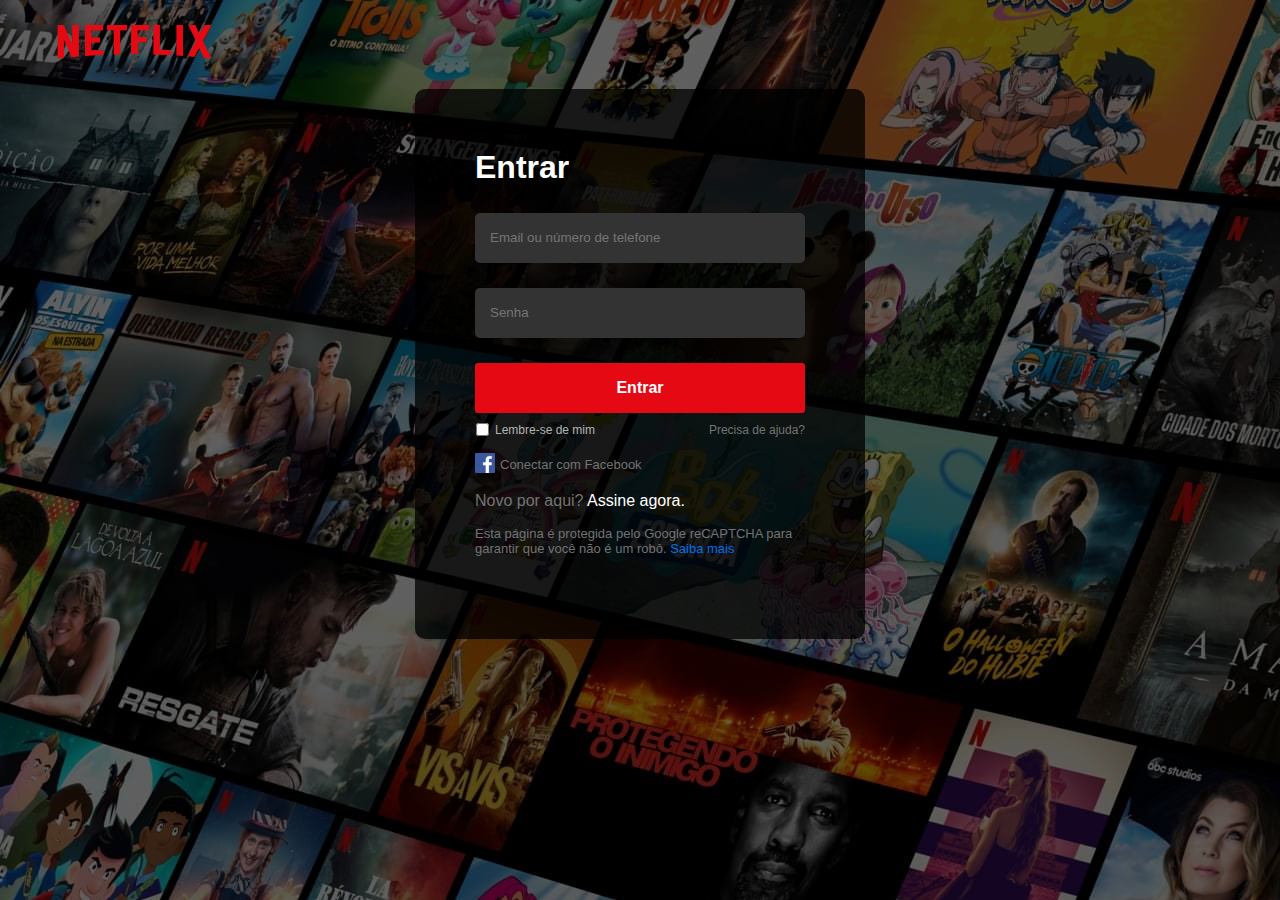
<file: sobre.html>
<!DOCTYPE html>
<html lang="pt-br">

<head>
    <meta charset="UTF-8">
    <meta http-equiv="X-UA-Compatible" content="IE=edge">
    <meta name="viewport" content="width=device-width, initial-scale=1.0">
    <link rel="stylesheet" href="assets_2/css_2/style.css">
    <title>Login Netflix</title>
</head>

<body>
    <div class="header">
        <div class="logo">
            <a href="#">
                <img src="assets_2/img_2/netflixlogo.png" alt="">
            </a>
        </div>
    </div>

    <div class="login_body">
        <div class="login_box">
            <h2>Entrar</h2>
            <form>
                <div class="input_box">
                    <input required type="email" placeholder="Email ou número de telefone">
                </div>

                <div class="input_box">
                    <input required type="password" placeholder="Senha">
                </div>

                <div>
                    <button class="submit">
                        Entrar
                    </button>
                </div>
            </form>

            <div class="support">
                <div class="remember">
                    <span><input type="checkbox" style="margin: 0;padding: 0; height: 13px;"></span>
                    <span>Lembre-se de mim</span>
                </div>
                <div class="help">
                    <a href="#">
                        Precisa de ajuda?
                    </a>
                </div>
            </div>

            <div class="login_footer">
                <div class="login_facebook">
                    <span><img height="20px" src="assets_2/img_2/Facebook_logo.png" alt="facebook"></span>
                    <span><a href="#">Conectar com Facebook</a></span>
                </div>

                <div class="sign_up">
                    <p>Novo por aqui? <a href="#">Assine agora.</a></p>
                </div>

                <div class="terms">
                    <p>Esta página é protegida pelo Google reCAPTCHA para garantir que você não é um robô. <a href="#">Saiba mais</a></p>
                </div>
            </div>
        </div>
    </div>
</body>

</html>
</file>
<file: assets_2/css_2/style.css>
body {
    padding: 0;
    margin: 0;
    height: 100vh;
    width: 100%;
    position: relative;
    background-image: url(../img_2/background.jpg);
    background-image: cover;
    background-repeat: no-repeat;
    font-family: Arial, Helvetica, sans-serif;
}

body::before {
    content: '';
    background-color: rgb(0, 0, 0, .5);
    width: 100%;
    height: 100%;
    position: absolute;
    top: 0;
    bottom: 0;
    left: 0;
    right: 0;
}

.logo img {
    height: 45px;
    width: 167px;
}

.header {
    padding: 20px 50px;
    position: relative;
    z-index: 10;
}

.login_body {
    padding: 60px;
    z-index: 90;
    position: relative;
    max-width: 450px;
    height: 550px;
    margin-left: 50%;
    background-color: rgb(0, 0, 0, 0.75);
    border-radius: 10px;
    box-sizing: border-box;
    transform: translateX(-50%);
}

.login_body h2 {
    font-size: 32px;
    color: #fff;
    margin-top: 0;
}

.login_body input {
    height: 50px;
    width: 100%;
    color: #fff;
    background-color: #333;
    border: none;
    border-radius: 5px;
    padding-left: 15px;
    box-sizing: border-box;
    outline: none;
}

.login_body input:hover {
    background-color: #444;
}

.input_box {
    margin-bottom: 25px;
}

.login_body button {
    height: 50px;
    width: 100%;
    color: #fff;
    background-color: #e50914;
    border-radius: 3px;
    font-weight: bold;
    font-size: 16px;
    border: none;
    margin-bottom: 10px;
}

.login_body button:hover {
    background-color: #fc1722;
    cursor: pointer;
}

.support {
    display: flex;
    color: #b3b3b3;
    justify-content: space-between;
    font-size: 12px;
    margin-bottom: 5px;
}

.support input {
    width: 15px;
    height: 15px;
}

.remember {
    display: flex;
    align-items: center;
}

.remember span {
    margin-right: 5px;
    height: 25px;
}

.help a {
    text-decoration: none;
    color: #737373;
}

.help a:hover {
    text-decoration: underline;
}

.login_facebook {
    display: flex;
    align-items: center;
    width: 100%;
    color: #737373;
}

.login_facebook span {
    margin-right: 5px;
    font-size: 13px;
}

.login_facebook span a {
    text-decoration: none;
    color: #737373;
}

.sign_up {
    color: #737373;
    font-size: 16px;
}

.sign_up a {
    color: #fff;
    font-size: 16px;
    text-decoration: none;
}

.sign_up a:hover {
    text-decoration: underline;
}

.terms {
    color: #737373;
    font-size: 13px;
}

.terms a {
    text-decoration: none;
    color: #0071eb;
}

.terms a:hover {
    text-decoration: underline;
}
</file>
